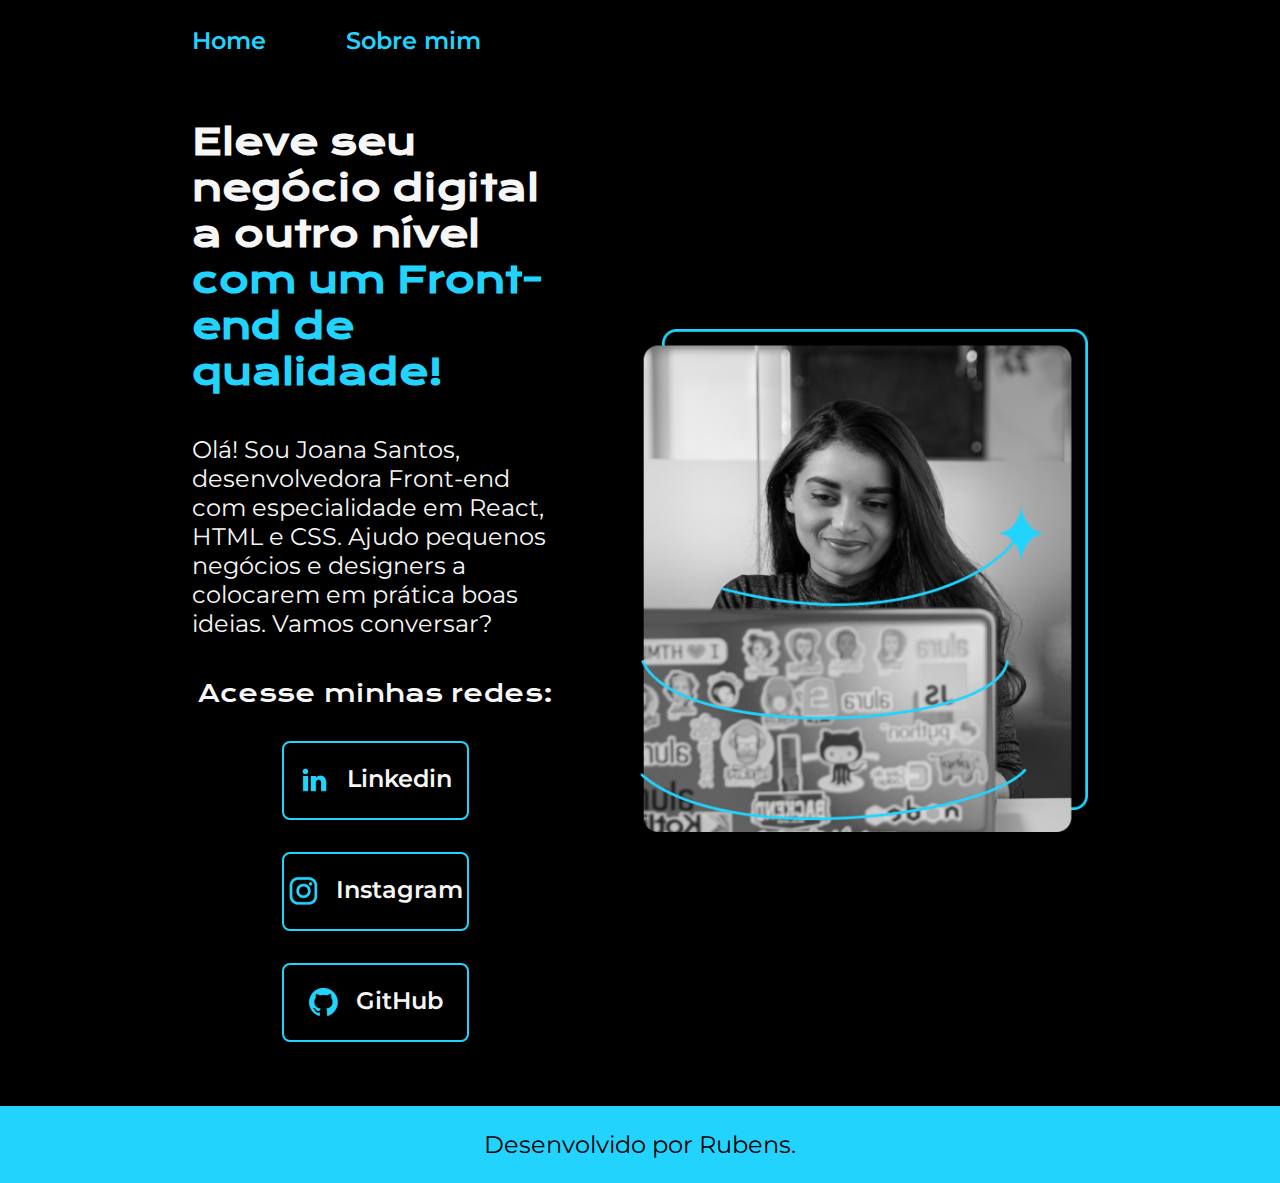
<file: index.html>
<!DOCTYPE html>
<html lang="pt-br">
<head>
    <meta charset="UTF-8">
    <meta name="viewport" content="width=device-width, initial-scale=1.0">
    <title>Portfólio</title>
    <link rel="stylesheet" href="./estilos/style.css">
</head>
<body>
    <header class="cabecalho">
        <nav class="cabecalho_menu">
            <a class="cabecalho_menu_link" href="index.html">Home</a>
            <a class="cabecalho_menu_link" href="about.html">Sobre mim</a>
        </nav>
    </header>
    <main class="apresentacao">
        <section class="apresentacao__conteudo">
            <h1 class="apresentacao__conteudo__titulo">Eleve seu negócio digital a outro nível <strong class="titulo-destaque">com um Front-end de qualidade!</strong></h1>
            <p class="apresentacao__conteudo__texto">Olá! Sou Joana Santos, desenvolvedora Front-end com especialidade em React, HTML e CSS.
                Ajudo pequenos negócios e designers a colocarem em prática boas ideias. Vamos conversar?</p>
                <div class="apresentacao_links">
                    <h2 class="apresentacao_links_subtitulo">Acesse minhas redes:</h2>
                        <a class="apresentacao_links_navegacao" href="https://www.linkedin.com/in/rubensmart/">
                            <img src="assets/linkedin.png">Linkedin </a>
                        <a class="apresentacao_links_navegacao" href="https://www.instagram.com/rubens__martins/">
                            <img src="assets/instagram.png">Instagram </a>
                        <a class="apresentacao_links_navegacao" href="https://github.com/login">
                                <img src="assets/github.png">GitHub </a>
                </div>
        </section>
        <img class="apresentacao_imagem" src="assets/Imagem.png">
    </main>
    <footer class="rodape">
        Desenvolvido por Rubens.
    </footer>
</body>
</html>
</file>
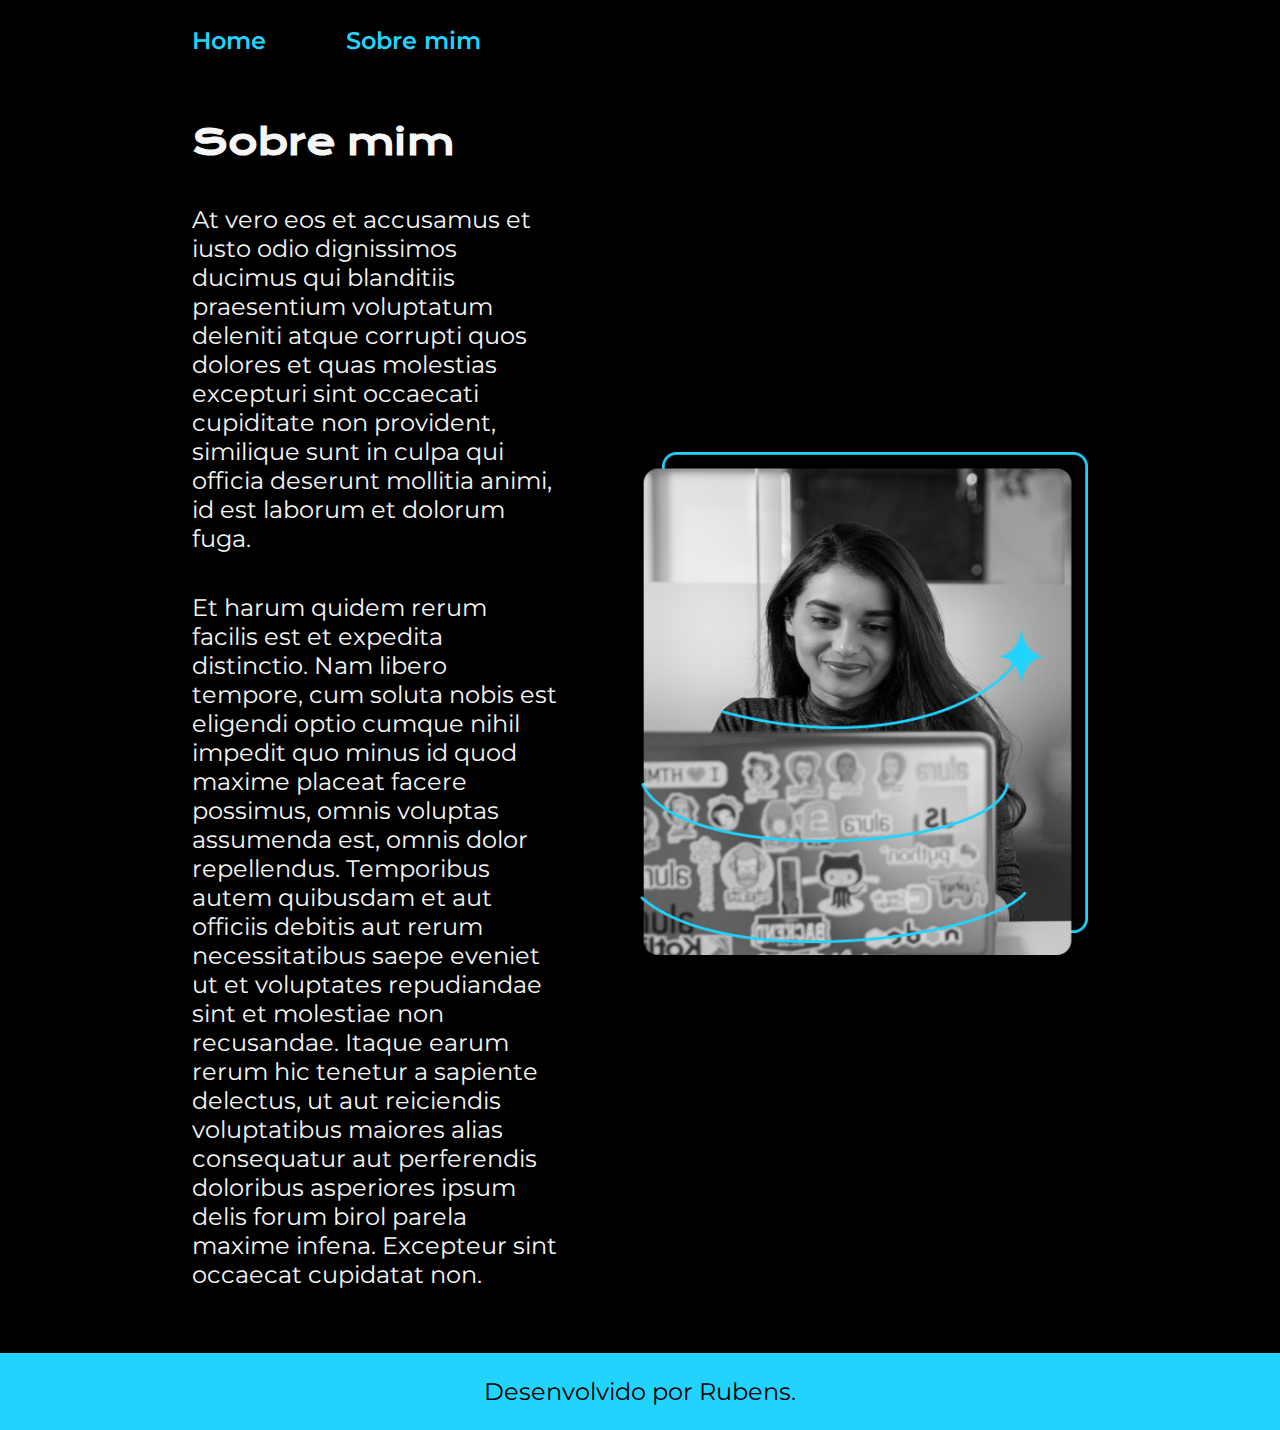
<file: about.html>
<!DOCTYPE html>
<html lang="pt-br">
<head>
    <meta charset="UTF-8">
    <meta name="viewport" content="width=device-width, initial-scale=1.0">
    <title>Sobre mim</title>
    <link rel="stylesheet" href="./estilos/style.css">
</head>

<body>
    <header class="cabecalho">
        <nav class="cabecalho_menu">
            <a class="cabecalho_menu_link" href="index.html">Home</a>
            <a class="cabecalho_menu_link" href="about.html">Sobre mim</a>
        </nav>
    </header>

    <main class="apresentacao">
        <section class="apresentacao__conteudo">
            <h1 class="apresentacao__conteudo__titulo">Sobre mim</h1>
            <p class="apresentacao__conteudo__texto">At vero eos et accusamus et iusto odio dignissimos ducimus qui blanditiis praesentium voluptatum deleniti atque corrupti quos dolores et quas molestias excepturi sint occaecati cupiditate non provident, similique sunt in culpa qui officia deserunt mollitia animi, id est laborum et dolorum fuga.</p>

            <p class="apresentacao__conteudo__texto">Et harum quidem rerum facilis est et expedita distinctio. Nam libero tempore, cum soluta nobis est eligendi optio cumque nihil impedit quo minus id quod maxime placeat facere possimus, omnis voluptas assumenda est, omnis dolor repellendus. Temporibus autem quibusdam et aut officiis debitis aut rerum necessitatibus saepe eveniet ut et voluptates repudiandae sint et molestiae non recusandae. Itaque earum rerum hic tenetur a sapiente delectus, ut aut reiciendis voluptatibus maiores alias consequatur aut perferendis doloribus asperiores ipsum delis forum birol parela maxime infena. Excepteur sint occaecat cupidatat non.</p>
        </section>
        <img class="apresentacao_imagem" src="assets/Imagem.png">
    </main>

    <footer class="rodape">
        Desenvolvido por Rubens.
    </footer>

</body>

</html>
</file>
<file: estilos/style.css>
@import url('https://fonts.googleapis.com/css2?family=Krona+One&display=swap');
@import url('https://fonts.googleapis.com/css2?family=Montserrat&display=swap');
@import url('https://fonts.googleapis.com/css2?family=Montserrat:wght@600&display=swap');

:root {
    --cor-primaria: #000000;
    --cor-secundaria: #f6f6f6;
    --cor-terciaria: #22d4fd;
    --cor-hover: #272727;

    --fonte-primaria: 'Krona One', sans-serif;
    --fonte-secundaria: 'Montserrat', sans-serif;
}

* {
    margin: 0;
    padding: 0;

}
body{
    /* height: 100vh; */

    box-sizing: border-box;
    background-color: var(--cor-primaria);
    color: var(--cor-secundaria);
}

.titulo-destaque {
    color: var(--cor-terciaria);
}

.cabecalho {
    padding: 2% 0 0 15%;
}

.cabecalho_menu {
    display: flex;
    gap: 80px;
}

.cabecalho_menu_link {
    font-family: var(--fonte-secundaria);
    font-size: 1.5rem;
    font-weight: 600;
    color: var(--cor-terciaria);
    text-decoration: none;
}

.apresentacao {
    padding: 5% 15%;
    display: flex;
    align-items: center;
    justify-content: space-between;
    gap: 82px;
}

.apresentacao__conteudo {
    width: 50%;
    display: flex;
    flex-direction: column;
    gap: 40PX;
}

.apresentacao__conteudo__titulo {
    font-size: 2.25rem;
    font-family: var(--fonte-primaria);
}

.apresentacao__conteudo__texto {
    font-size: 1.5rem;
    font-family: var(--fonte-secundaria);
}

.apresentacao_links {
    display: flex;
    flex-direction: column;
    align-items: center;
    gap: 32px;
    justify-content: space-between;

}

.apresentacao_links_subtitulo {
    font-family: var(--fonte-primaria);
    font-weight: 400;
    font-size: 1.5rem;
}

.apresentacao_links_navegacao {
    /* background-color: #22d4fd; */
    display: flex;
    justify-content: center;
    gap: 16px;
    border: 2px solid var(--cor-terciaria);
    width: 50%;
    text-align: center;
    border-radius: 8px;
    font-size: 1.5rem;
    font-weight: 600;
    padding : 21.5px 0;
    text-decoration: none;
    color: var(--cor-secundaria);
    font-family: var(--fonte-secundaria);
}

.apresentacao_links_link:hover {
    background-color: #272727;
}

.apresentacao_imagem {
    width: 50%;
}

.rodape {
    background-color: var(--cor-terciaria);
    color: black;
    padding: 24px;
    text-align: center;
    font-family: var(--fonte-secundaria);
    font-size: 1.5rem;
    font-weight: 400;
}

@media(max-width: 1200px) {
    .cabecalho {
        padding: 10%;
    }

    .cabecalho_menu {
        justify-content: center;
    }

    .apresentacao {
        flex-direction: column-reverse;
        padding: 5%;
    }

    .apresentacao__conteudo {
        width: auto;
    }
}
</file>
